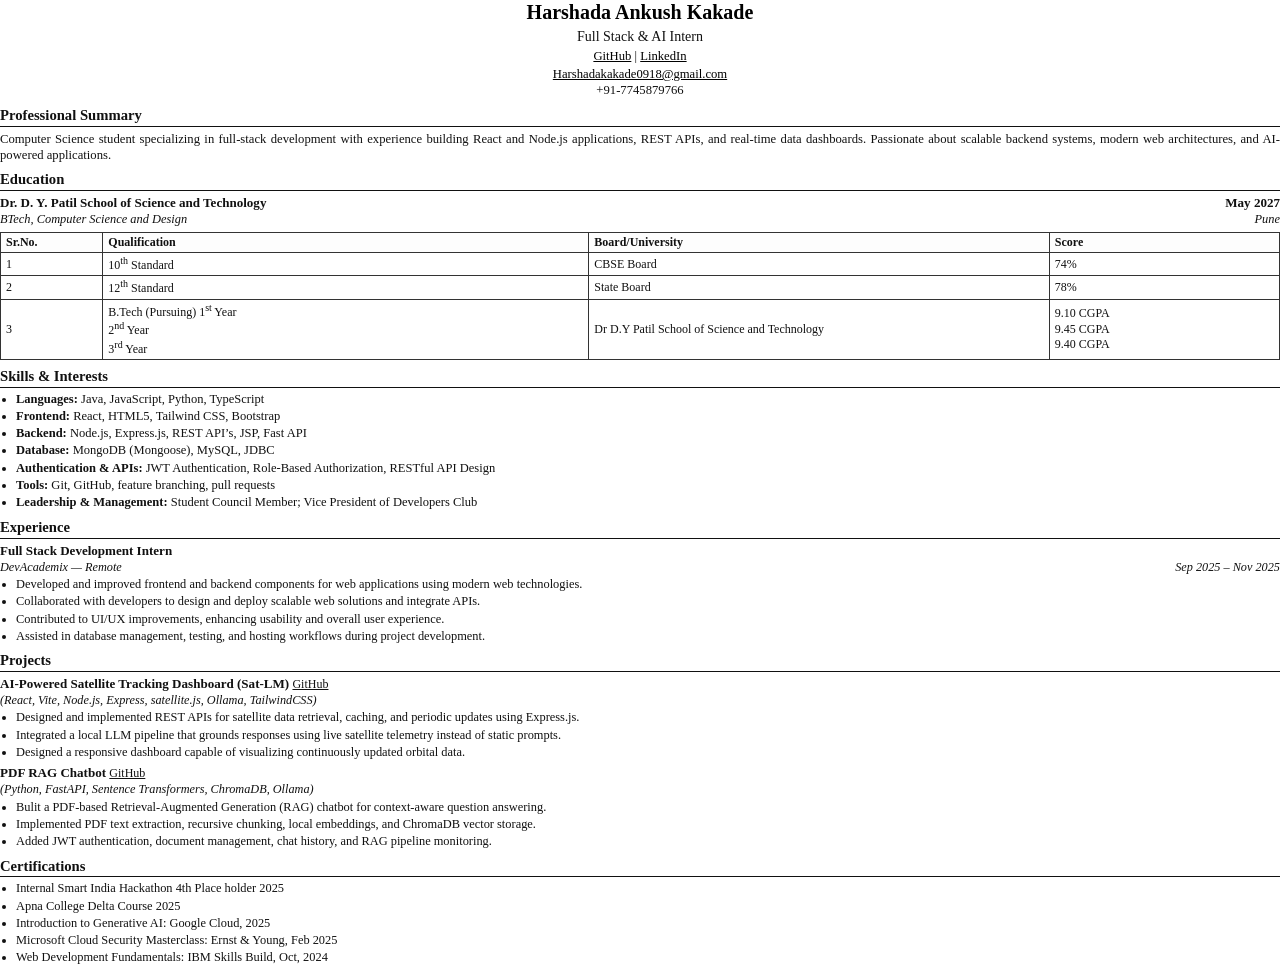
<file: resume_template.html>
<!DOCTYPE html>
<html lang="en">
<head>
    <meta charset="UTF-8">
    <title>Harshada Ankush Kakade - Resume</title>
    <style>
        @page {
            size: A4 portrait;
            margin: 8mm 14mm 8mm 14mm;
        }
        * {
            margin: 0;
            padding: 0;
            box-sizing: border-box;
            font-family: 'Times New Roman', Times, serif;
            color: #111;
        }
        body {
            font-size: 9.8pt;
            line-height: 1.28;
            background: #fff;
            padding: 0;
        }
        .header {
            text-align: center;
            margin-bottom: 8px;
        }
        .name {
            font-size: 15pt;
            font-weight: bold;
            margin-bottom: 2px;
            color: #000;
        }
        .title {
            font-size: 10.5pt;
            margin-bottom: 2px;
        }
        .links {
            font-size: 9.5pt;
            margin-bottom: 2px;
        }
        .links a, .contact a {
            color: #000;
            text-decoration: underline;
        }
        .contact {
            font-size: 9.5pt;
        }
        .section-title {
            font-size: 11pt;
            font-weight: bold;
            border-bottom: 1px solid #111;
            padding-bottom: 1px;
            margin-top: 7px;
            margin-bottom: 4px;
        }
        .summary-text {
            text-align: justify;
            font-size: 9.5pt;
            line-height: 1.28;
        }
        .edu-header {
            display: flex;
            justify-content: space-between;
            font-weight: bold;
            font-size: 9.8pt;
        }
        .edu-sub {
            display: flex;
            justify-content: space-between;
            font-style: italic;
            font-size: 9.3pt;
            margin-bottom: 4px;
        }
        table.edu-table {
            width: 100%;
            border-collapse: collapse;
            margin-top: 2px;
            margin-bottom: 5px;
            font-size: 9pt;
        }
        table.edu-table th, table.edu-table td {
            border: 1px solid #333;
            padding: 2px 5px;
            text-align: left;
        }
        table.edu-table th {
            font-weight: bold;
            background: #fdfdfd;
        }
        .skills-list {
            list-style: disc;
            padding-left: 16px;
            font-size: 9.4pt;
            line-height: 1.26;
        }
        .skills-list li {
            margin-bottom: 1.5px;
        }
        .skills-list strong {
            font-weight: bold;
        }
        .item-header {
            display: flex;
            justify-content: space-between;
            font-weight: bold;
            font-size: 9.8pt;
        }
        .item-sub {
            display: flex;
            justify-content: space-between;
            font-style: italic;
            font-size: 9.2pt;
            margin-bottom: 2px;
        }
        ul.bullet-list {
            list-style-type: disc;
            padding-left: 16px;
            font-size: 9.3pt;
            line-height: 1.26;
            margin-bottom: 5px;
        }
        ul.bullet-list li {
            margin-bottom: 1.5px;
            text-align: justify;
        }
        .cert-list {
            list-style-type: disc;
            padding-left: 16px;
            font-size: 9.3pt;
            line-height: 1.26;
        }
        .cert-list li {
            margin-bottom: 1.5px;
        }
    </style>
</head>
<body>

    <div class="header">
        <div class="name">Harshada Ankush Kakade</div>
        <div class="title">Full Stack &amp; AI Intern</div>
        <div class="links">
            <a href="https://github.com/harshada9270" target="_blank">GitHub</a> | 
            <a href="https://www.linkedin.com/in/harshada-kakade-854964281/" target="_blank">LinkedIn</a>
        </div>
        <div class="contact">
            <a href="mailto:Harshadakakade0918@gmail.com">Harshadakakade0918@gmail.com</a><br>
            +91-7745879766
        </div>
    </div>

    <div class="section-title">Professional Summary</div>
    <p class="summary-text">
        Computer Science student specializing in full-stack development with experience building React and Node.js applications, REST APIs, and real-time data dashboards. Passionate about scalable backend systems, modern web architectures, and AI-powered applications.
    </p>

    <div class="section-title">Education</div>
    <div class="edu-header">
        <span>Dr. D. Y. Patil School of Science and Technology</span>
        <span>May 2027</span>
    </div>
    <div class="edu-sub">
        <span>BTech, Computer Science and Design</span>
        <span>Pune</span>
    </div>

    <table class="edu-table">
        <thead>
            <tr>
                <th style="width: 8%;">Sr.No.</th>
                <th style="width: 38%;">Qualification</th>
                <th style="width: 36%;">Board/University</th>
                <th style="width: 18%;">Score</th>
            </tr>
        </thead>
        <tbody>
            <tr>
                <td>1</td>
                <td>10<sup>th</sup> Standard</td>
                <td>CBSE Board</td>
                <td>74%</td>
            </tr>
            <tr>
                <td>2</td>
                <td>12<sup>th</sup> Standard</td>
                <td>State Board</td>
                <td>78%</td>
            </tr>
            <tr>
                <td>3</td>
                <td>B.Tech (Pursuing) 1<sup>st</sup> Year<br>2<sup>nd</sup> Year<br>3<sup>rd</sup> Year</td>
                <td>Dr D.Y Patil School of Science and Technology</td>
                <td>9.10 CGPA<br>9.45 CGPA<br>9.40 CGPA</td>
            </tr>
        </tbody>
    </table>

    <div class="section-title">Skills &amp; Interests</div>
    <ul class="skills-list">
        <li><strong>Languages:</strong> Java, JavaScript, Python, TypeScript</li>
        <li><strong>Frontend:</strong> React, HTML5, Tailwind CSS, Bootstrap</li>
        <li><strong>Backend:</strong> Node.js, Express.js, REST API’s, JSP, Fast API</li>
        <li><strong>Database:</strong> MongoDB (Mongoose), MySQL, JDBC</li>
        <li><strong>Authentication &amp; APIs:</strong> JWT Authentication, Role-Based Authorization, RESTful API Design</li>
        <li><strong>Tools:</strong> Git, GitHub, feature branching, pull requests</li>
        <li><strong>Leadership &amp; Management:</strong> Student Council Member; Vice President of Developers Club</li>
    </ul>

    <div class="section-title">Experience</div>
    <div class="item-header">
        <span>Full Stack Development Intern</span>
    </div>
    <div class="item-sub">
        <span>DevAcademix &mdash; Remote</span>
        <span>Sep 2025 &ndash; Nov 2025</span>
    </div>
    <ul class="bullet-list">
        <li>Developed and improved frontend and backend components for web applications using modern web technologies.</li>
        <li>Collaborated with developers to design and deploy scalable web solutions and integrate APIs.</li>
        <li>Contributed to UI/UX improvements, enhancing usability and overall user experience.</li>
        <li>Assisted in database management, testing, and hosting workflows during project development.</li>
    </ul>

    <div class="section-title">Projects</div>
    
    <div class="item-header">
        <span>AI-Powered Satellite Tracking Dashboard (Sat-LM) <a href="https://github.com/harshada9270/Sat-LM" style="font-weight: normal; font-size: 9pt; text-decoration: underline;">GitHub</a></span>
    </div>
    <div class="item-sub">
        <span>(React, Vite, Node.js, Express, satellite.js, Ollama, TailwindCSS)</span>
    </div>
    <ul class="bullet-list">
        <li>Designed and implemented REST APIs for satellite data retrieval, caching, and periodic updates using Express.js.</li>
        <li>Integrated a local LLM pipeline that grounds responses using live satellite telemetry instead of static prompts.</li>
        <li>Designed a responsive dashboard capable of visualizing continuously updated orbital data.</li>
    </ul>

    <div class="item-header">
        <span>PDF RAG Chatbot <a href="https://github.com/harshada9270" style="font-weight: normal; font-size: 9pt; text-decoration: underline;">GitHub</a></span>
    </div>
    <div class="item-sub">
        <span>(Python, FastAPI, Sentence Transformers, ChromaDB, Ollama)</span>
    </div>
    <ul class="bullet-list">
        <li>Bulit a PDF-based Retrieval-Augmented Generation (RAG) chatbot for context-aware question answering.</li>
        <li>Implemented PDF text extraction, recursive chunking, local embeddings, and ChromaDB vector storage.</li>
        <li>Added JWT authentication, document management, chat history, and RAG pipeline monitoring.</li>
    </ul>

    <div class="section-title">Certifications</div>
    <ul class="cert-list">
        <li>Internal Smart India Hackathon 4th Place holder 2025</li>
        <li>Apna College Delta Course 2025</li>
        <li>Introduction to Generative AI: Google Cloud, 2025</li>
        <li>Microsoft Cloud Security Masterclass: Ernst &amp; Young, Feb 2025</li>
        <li>Web Development Fundamentals: IBM Skills Build, Oct, 2024</li>
    </ul>

</body>
</html>
</file>
